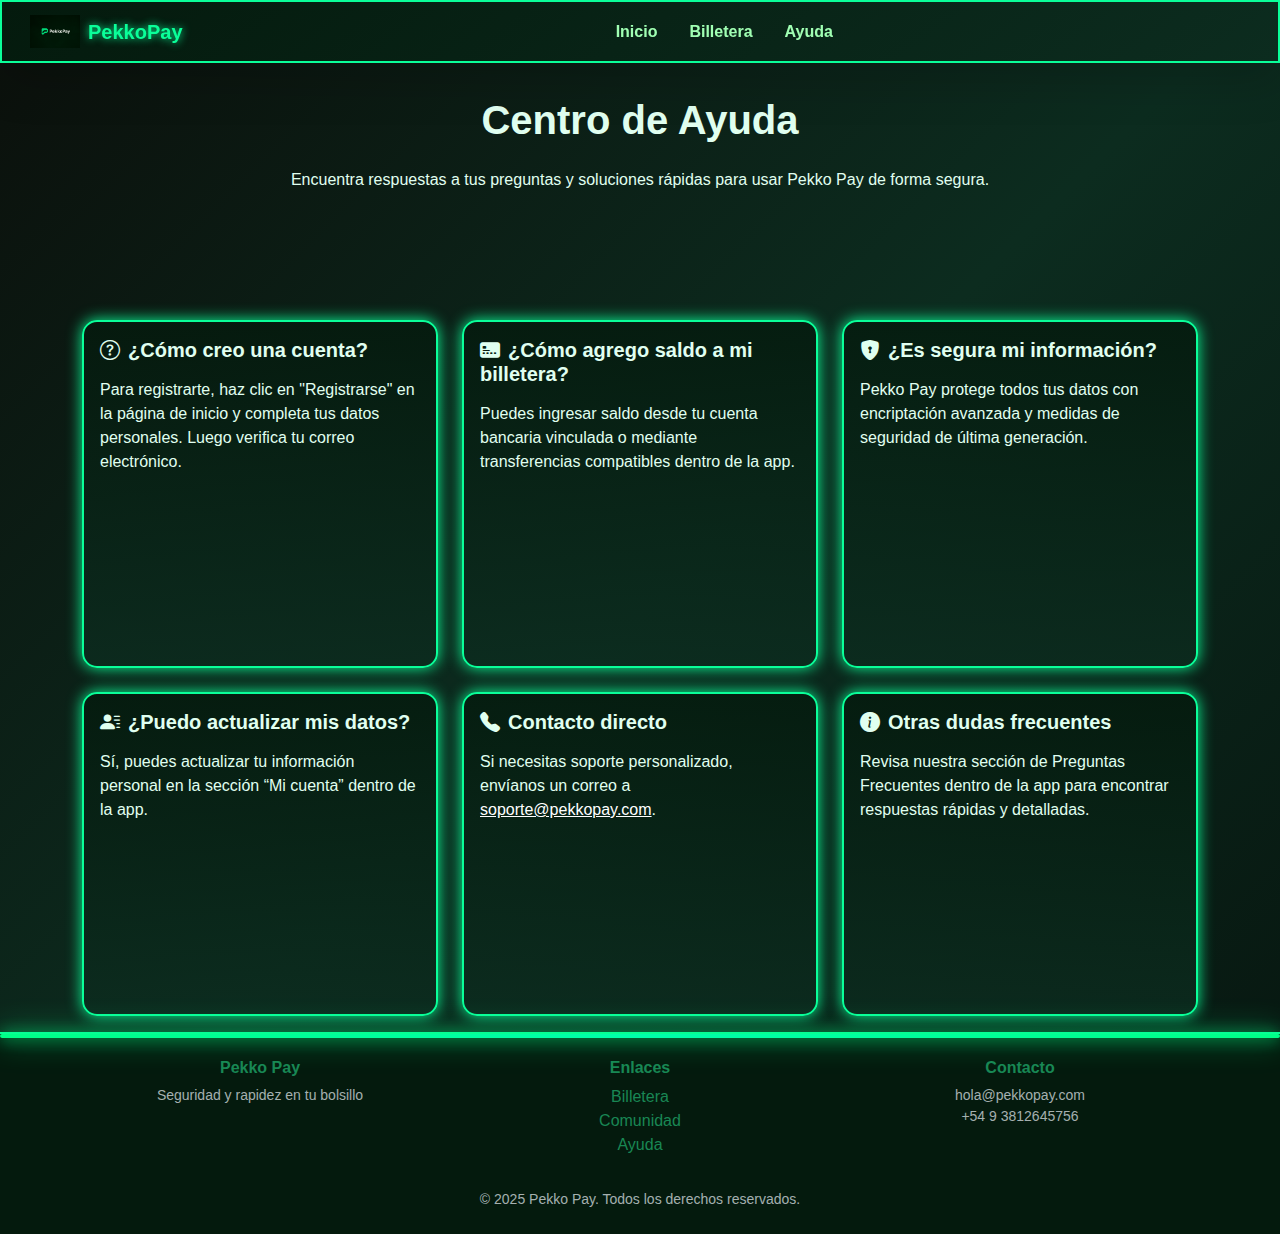
<file: pages/ayuda.html>
<!DOCTYPE html>
<html lang="es" data-bs-theme="dark">
<head>
  <meta charset="UTF-8">
  <meta name="viewport" content="width=device-width, initial-scale=1.0">
  <title>Pekko Pay - Centro de Ayuda</title>
  <link href="https://cdn.jsdelivr.net/npm/bootstrap@5.3.8/dist/css/bootstrap.min.css" rel="stylesheet">
  <link rel="stylesheet" href="https://cdn.jsdelivr.net/npm/bootstrap-icons@1.11.3/font/bootstrap-icons.css">
  <link rel="stylesheet" href="../css/style.css">
</head>
<body class="inicio-app-body">

  <!-- HEADER -->
  <header class="mb-5">
    <nav class="navbar  navbar-expand-lg  bg-opacity-75 fixed-top  mx-auto shadow-lg w-100 px-3">
      <div class="container-fluid justify-content-between">
        <a class="navbar-brand text-white fw-bold d-flex align-items-center" href="../index.html">
          <img src="../img/pekkopayfinal.png" alt="Logo" class="me-2 ImagenNav">PekkoPay
        </a>

        <button class="navbar-toggler bg-black" type="button" data-bs-toggle="collapse" data-bs-target="#navbarHelp" aria-controls="navbarHelp" aria-expanded="false" aria-label="Toggle navigation">
          <span class="navbar-toggler-icon"></span>
        </button>

        <div class="collapse navbar-collapse justify-content-center" id="navbarHelp">
          <ul class="navbar-nav mb-2 mb-lg-0 text-center">
            <li class="nav-item"><a class="nav-link text-white fw-semibold px-3" href="../index.html">Inicio</a></li>
            <li class="nav-item"><a class="nav-link text-white fw-semibold px-3" href="../pages/error404.html">Billetera</a></li>
            <li class="nav-item"><a class="nav-link text-white fw-semibold px-3" href="../pages/ayuda.html">Ayuda</a></li>
          </ul>
        </div>
      </div>
    </nav>
  </header>

  <!-- MAIN -->
  <main class="container py-5 mt-5">
    <h1 class="text-center fw-bold mb-4">Centro de Ayuda</h1>
    <p class="text-center mb-5">Encuentra respuestas a tus preguntas y soluciones rápidas para usar Pekko Pay de forma segura.</p>

    <section class="row g-4">
      <article class="col-12 col-md-6 col-lg-4">
        <div class="inicio-card p-3 h-100">
          <h5 class="fw-bold mb-3"><i class="bi bi-question-circle me-2"></i>¿Cómo creo una cuenta?</h5>
          <p>Para registrarte, haz clic en "Registrarse" en la página de inicio y completa tus datos personales. Luego verifica tu correo electrónico.</p>
        </div>
      </article>

      <article class="col-12 col-md-6 col-lg-4">
        <div class="inicio-card p-3 h-100">
          <h5 class="fw-bold mb-3"><i class="bi bi-credit-card-2-front-fill me-2"></i>¿Cómo agrego saldo a mi billetera?</h5>
          <p>Puedes ingresar saldo desde tu cuenta bancaria vinculada o mediante transferencias compatibles dentro de la app.</p>
        </div>
      </article>

      <article class="col-12 col-md-6 col-lg-4">
        <div class="inicio-card p-3 h-100">
          <h5 class="fw-bold mb-3"><i class="bi bi-shield-lock-fill me-2"></i>¿Es segura mi información?</h5>
          <p>Pekko Pay protege todos tus datos con encriptación avanzada y medidas de seguridad de última generación.</p>
        </div>
      </article>

      <article class="col-12 col-md-6 col-lg-4">
        <div class="inicio-card p-3 h-100">
          <h5 class="fw-bold mb-3"><i class="bi bi-person-lines-fill me-2"></i>¿Puedo actualizar mis datos?</h5>
          <p>Sí, puedes actualizar tu información personal en la sección “Mi cuenta” dentro de la app.</p>
        </div>
      </article>

      <article class="col-12 col-md-6 col-lg-4">
        <div class="inicio-card p-3 h-100">
          <h5 class="fw-bold mb-3"><i class="bi bi-telephone-fill me-2"></i>Contacto directo</h5>
          <p>Si necesitas soporte personalizado, envíanos un correo a <a href="mailto:soporte@pekkopay.com" class="text-white">soporte@pekkopay.com</a>.</p>
        </div>
      </article>

      <article class="col-12 col-md-6 col-lg-4">
        <div class="inicio-card p-3 h-100">
          <h5 class="fw-bold mb-3"><i class="bi bi-info-circle-fill me-2"></i>Otras dudas frecuentes</h5>
          <p>Revisa nuestra sección de Preguntas Frecuentes dentro de la app para encontrar respuestas rápidas y detalladas.</p>
        </div>
      </article>
    </section>
  </main>

  <!-- FOOTER -->
  <footer class="footer mt-5 py-4 position-relative">
    <div class="footer-glow"></div>

    <div class="container text-center text-white">
      <div class="row">
        <div class="col-12 col-md-4 mb-3 mb-md-0">
          <h6 class="fw-bold text-success">Pekko Pay</h6>
          <p class="small text-muted">Seguridad y rapidez en tu bolsillo</p>
        </div>
        <div class="col-12 col-md-4 mb-3 mb-md-0">
          <h6 class="fw-bold text-success">Enlaces</h6>
          <ul class="list-unstyled">
            <li><a href="../pages/error404.html" class="text-success text-decoration-none">Billetera</a></li>
            <li><a href="../pages/error404.html" class="text-success text-decoration-none">Comunidad</a></li>
            <li><a href="#" class="text-success text-decoration-none">Ayuda</a></li>
          </ul>
        </div>
        <div class="col-12 col-md-4">
          <h6 class="fw-bold text-success">Contacto</h6>
          <p class="small text-muted mb-0">hola@pekkopay.com</p>
          <p class="small text-muted mb-0">+54 9 3812645756</p>
        </div>
      </div>
      <div class="mt-3 small text-muted">
        &copy; 2025 Pekko Pay. Todos los derechos reservados.
      </div>
    </div>
  </footer>

  <script src="https://cdn.jsdelivr.net/npm/bootstrap@5.3.8/dist/js/bootstrap.bundle.min.js"></script>
</body>
</html>
</file>
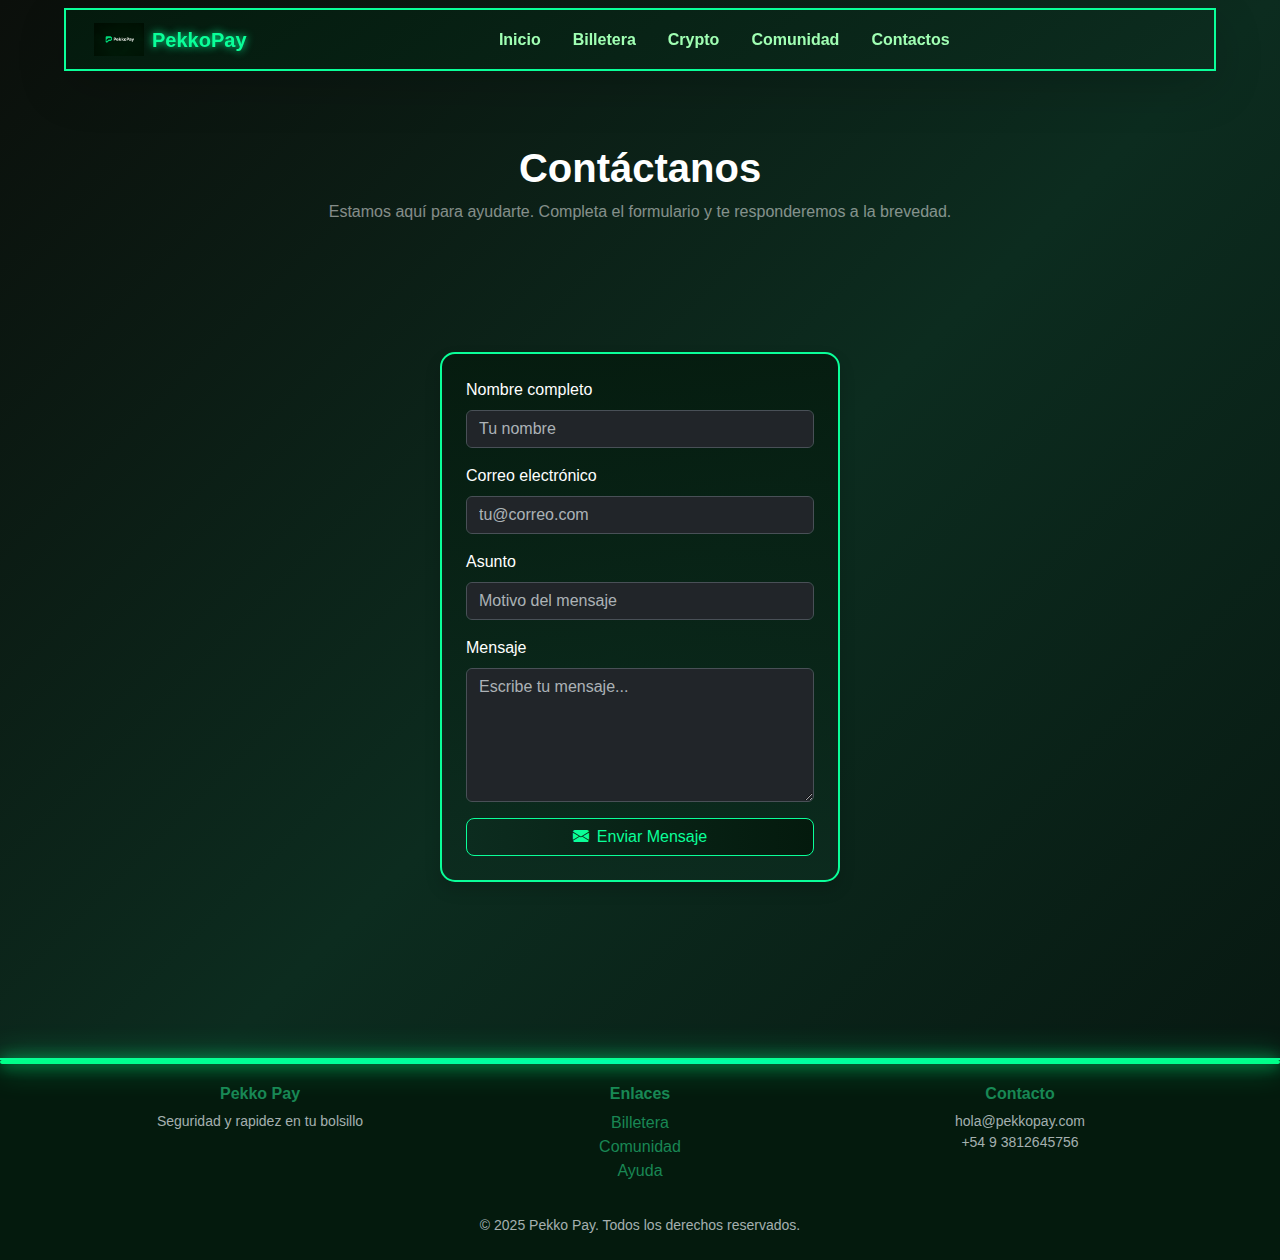
<file: pages/contacto.html>
<!DOCTYPE html>
<html lang="es" data-bs-theme="dark">
<head>
  <meta charset="UTF-8" />
  <meta name="viewport" content="width=device-width, initial-scale=1.0" />
  <meta name="author" content="Leo Medina" />
  <title>Contactos - Pekko Pay</title>

  <link href="https://cdn.jsdelivr.net/npm/bootstrap@5.3.8/dist/css/bootstrap.min.css" rel="stylesheet"/>
  <link rel="stylesheet" href="https://cdn.jsdelivr.net/npm/bootstrap-icons@1.11.3/font/bootstrap-icons.css"/>
  <link rel="stylesheet" href="../css/style.css"/>
</head>
<body class="inicio-app-body">


  <header class="fixed-top w-100 py-2">
    <nav class="navbar navbar-expand-lg bg-dark bg-opacity-75  shadow-lg px-3 mx-auto">
      <div class="container-fluid justify-content-between align-items-center">

      
        <a class="navbar-brand d-flex align-items-center text-white fw-bold me-3" href="../index.html">
          <img src="../img/pekkopayfinal.png" alt="Logo"class="me-2 ImagenNav">
          PekkoPay
        </a>

        
        <button class="navbar-toggler bg-black" type="button" data-bs-toggle="collapse" data-bs-target="#navbarContact" aria-controls="navbarContact" aria-expanded="false" aria-label="Toggle navigation">
          <span class="navbar-toggler-icon"></span>
        </button>

     
        <div class="collapse navbar-collapse justify-content-center" id="navbarContact">
          <ul class="navbar-nav mb-2 mb-lg-0 d-flex align-items-center">
            <li class="nav-item"><a class="nav-link text-white fw-semibold px-3" href="../index.html">Inicio</a></li>
            <li class="nav-item"><a class="nav-link text-white fw-semibold px-3" href="../pages/error404.html">Billetera</a></li>
            <li class="nav-item"><a class="nav-link text-white fw-semibold px-3" href="../pages/error404.html">Crypto</a></li>
            <li class="nav-item"><a class="nav-link text-white fw-semibold px-3" href="../pages/error404.html">Comunidad</a></li>
            <li class="nav-item"><a class="nav-link text-white fw-semibold px-3" href="#">Contactos</a></li>
          </ul>
        </div>

      </div>
    </nav>
  </header>

  <main class="pt-5 mt-5">
    <div class="container py-5">

      <div class="text-center mb-5">
        <h1 class="fw-bold text-white">Contáctanos</h1>
        <p class="text-white-50">Estamos aquí para ayudarte. Completa el formulario y te responderemos a la brevedad.</p>
      </div>

      <div class="row justify-content-center">
        <div class="col-12 col-md-8">

          <div class="inicio-card shadow p-4">
            <form class="row g-3">

              <div class="col-12">
                <label for="nombre" class="form-label text-white">Nombre completo</label>
                <input type="text" class="form-control" id="nombre" placeholder="Tu nombre" required>
              </div>

              <div class="col-12">
                <label for="email" class="form-label text-white">Correo electrónico</label>
                <input type="email" class="form-control" id="email" placeholder="tu@correo.com" required>
              </div>

              <div class="col-12">
                <label for="asunto" class="form-label text-white">Asunto</label>
                <input type="text" class="form-control" id="asunto" placeholder="Motivo del mensaje" required>
              </div>

              <div class="col-12">
                <label for="mensaje" class="form-label text-white">Mensaje</label>
                <textarea class="form-control" id="mensaje" rows="5" placeholder="Escribe tu mensaje..." required></textarea>
              </div>

              <div class="col-12 d-grid">
                <button type="submit" class="btn btn-light text-success rounded-3 inicio-btn">
                  <i class="bi bi-envelope-fill me-2"></i>Enviar Mensaje
                </button>
              </div>

            </form>
          </div>

        </div>
      </div>

    </div>
  </main>

  <footer class="footer mt-5 py-4 position-relative">

  <div class="footer-glow"></div>

  <div class="container text-center text-white">
    <div class="row">
      <div class="col-md-4 mb-3 mb-md-0">
        <h6 class="fw-bold text-success">Pekko Pay</h6>
        <p class="small text-muted">Seguridad y rapidez en tu bolsillo</p>
      </div>
      <div class="col-md-4 mb-3 mb-md-0">
        <h6 class="fw-bold text-success">Enlaces</h6>
        <ul class="list-unstyled">
          <li><a href="../pages/error404.html" class="text-success text-decoration-none">Billetera</a></li>
          <li><a href="../pages/error404.html" class="text-success text-decoration-none">Comunidad</a></li>
          <li><a href="../pages/ayuda.html" class="text-success text-decoration-none">Ayuda</a></li>
        </ul>
      </div>
      <div class="col-md-4">
        <h6 class="fw-bold text-success">Contacto</h6>
        <p class="small text-muted mb-0">hola@pekkopay.com</p>
        <p class="small text-muted mb-0">+54 9 3812645756</p>
      </div>
    </div>
    <div class="mt-3 small text-muted">
      &copy; 2025 Pekko Pay. Todos los derechos reservados.
    </div>
  </div>
</footer>

  <script src="https://cdn.jsdelivr.net/npm/bootstrap@5.3.8/dist/js/bootstrap.bundle.min.js"></script>
</body>
</html>
</file>
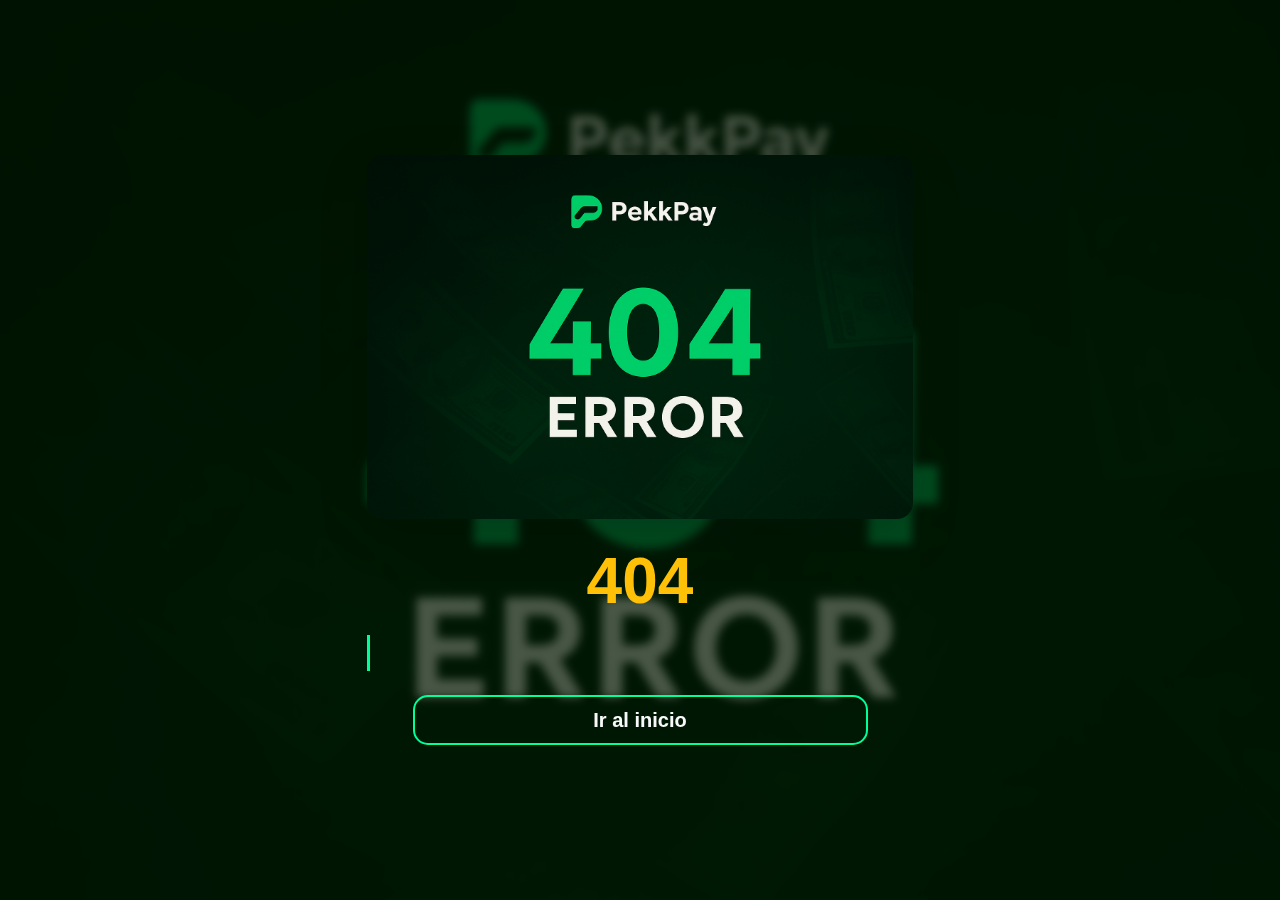
<file: pages/error404.html>
<!DOCTYPE html>
<html lang="es">
<head>
  <meta charset="UTF-8">
  <meta name="viewport" content="width=device-width, initial-scale=1.0">
  <title>Error 404 - Página no encontrada</title>
  <link href="https://cdn.jsdelivr.net/npm/bootstrap@5.3.3/dist/css/bootstrap.min.css" rel="stylesheet">
  <link rel="stylesheet" href="../css/style.css">
</head>
<body class="fondo-imagen d-flex align-items-center justify-content-center min-vh-100 text-center">
  
  <section class="container">
    <div class="row justify-content-center">
      <div class="col-11 col-md-8 col-lg-6">
        <img src="../img/pekkoError.png" alt="Error PekkoPay" class="img-fluid mb-4 rounded-4 shadow-lg">
        
        <h1 class="display-3 fw-bold text-warning mb-3">404</h1>
        <p class="fs-4 text-light fw-semibold texto-animado">Ups... la página que buscas no existe.</p>

        <div class="d-grid gap-2 col-10 mx-auto mt-4">
          <a href="../index.html" class="btn btn-animado btn-success text-light fs-5 fw-bold py-2">
            Ir al inicio
          </a>
        </div>
      </div>
    </div>
  </section>

  <script src="https://cdn.jsdelivr.net/npm/bootstrap@5.3.3/dist/js/bootstrap.bundle.min.js"></script>
</body>
</html>
</file>
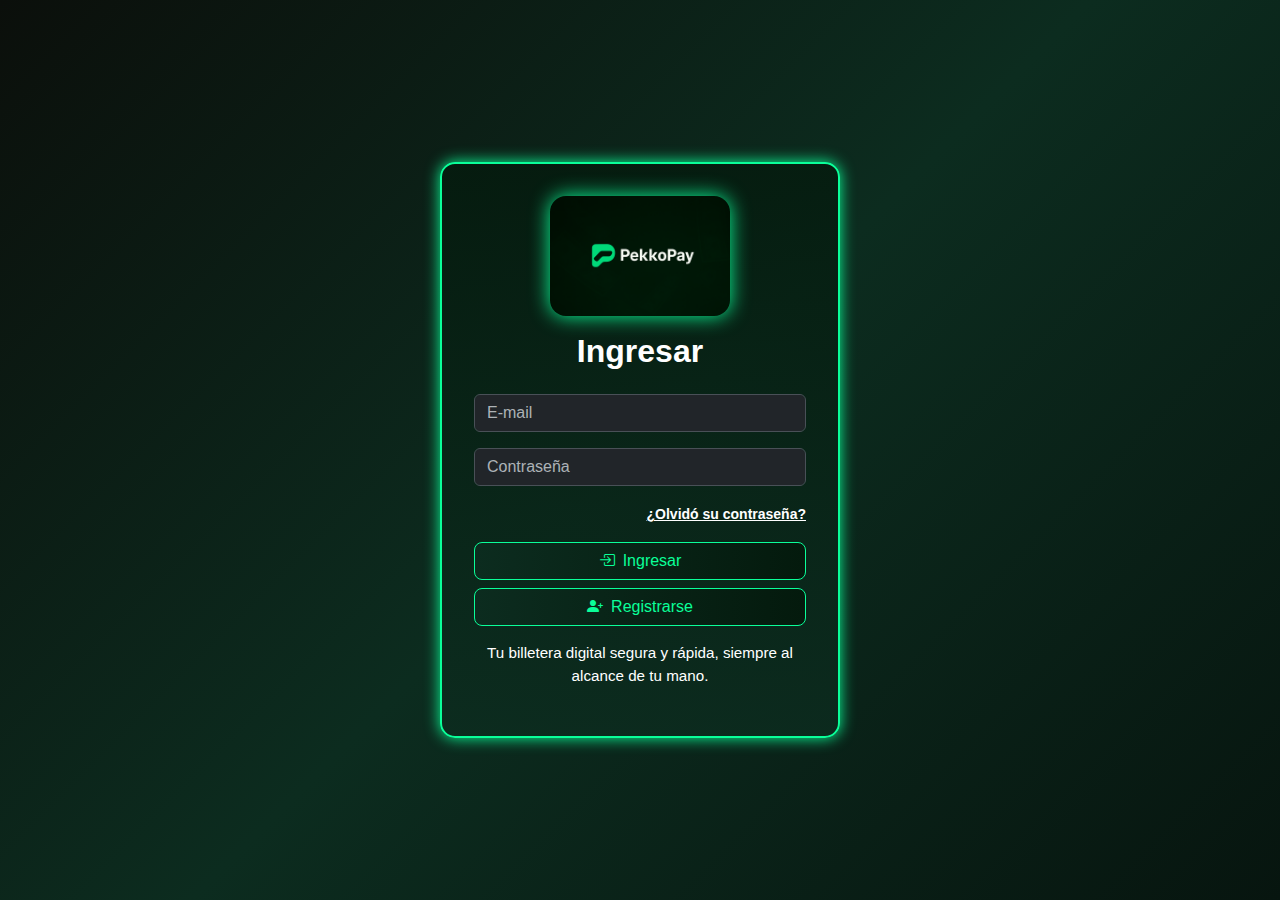
<file: pages/login.html>
<!DOCTYPE html>
<html lang="es" data-bs-theme="dark">
<head>
  <meta charset="UTF-8">
  <meta name="viewport" content="width=device-width, initial-scale=1.0">
  <title>Login - Pekko Pay</title>
  <link href="https://cdn.jsdelivr.net/npm/bootstrap@5.3.8/dist/css/bootstrap.min.css" rel="stylesheet">
  <link rel="stylesheet" href="https://cdn.jsdelivr.net/npm/bootstrap-icons@1.11.3/font/bootstrap-icons.css">
  <link rel="stylesheet" href="../css/style.css">
</head>
<body class="inicio-app-body d-flex align-items-center justify-content-center min-vh-100">

  <section class="inicio-card w-100 text-center">
    <img src="../img/pekkopayfinal.png" alt="Pekko Pay Logo" class="inicio-logo d-block mx-auto mb-3 rounded-4">
    <h2 class="fw-bold mb-4 text-white">Ingresar</h2>

    <form action="../pages/home.html" method="get" class="row g-3">
      <div class="col-12">
        <input type="email" class="form-control" placeholder="E-mail" required>
      </div>
      <div class="col-12">
        <input type="password" class="form-control" placeholder="Contraseña" required>
      </div>
      <div class="col-12 text-end">
        <a href="../pages/error404.html" class="small text-white fw-semibold">¿Olvidó su contraseña?</a>
      </div>

      <div class="col-12 d-grid gap-2 mt-3">
        <button type="submit" class="inicio-btn btn btn-light text-danger rounded-3">
          <i class="bi bi-box-arrow-in-right me-2"></i>Ingresar
        </button>
        <a href="../pages/registro.html" class="inicio-btn btn btn-outline-light rounded-3">
          <i class="bi bi-person-plus-fill me-2"></i>Registrarse
        </a>
      </div>
    </form>

    <p class="inicio-text mt-3 text-white">Tu billetera digital segura y rápida, siempre al alcance de tu mano.</p>
  </section>

  <script src="https://cdn.jsdelivr.net/npm/bootstrap@5.3.8/dist/js/bootstrap.bundle.min.js"></script>
</body>
</html>
</file>
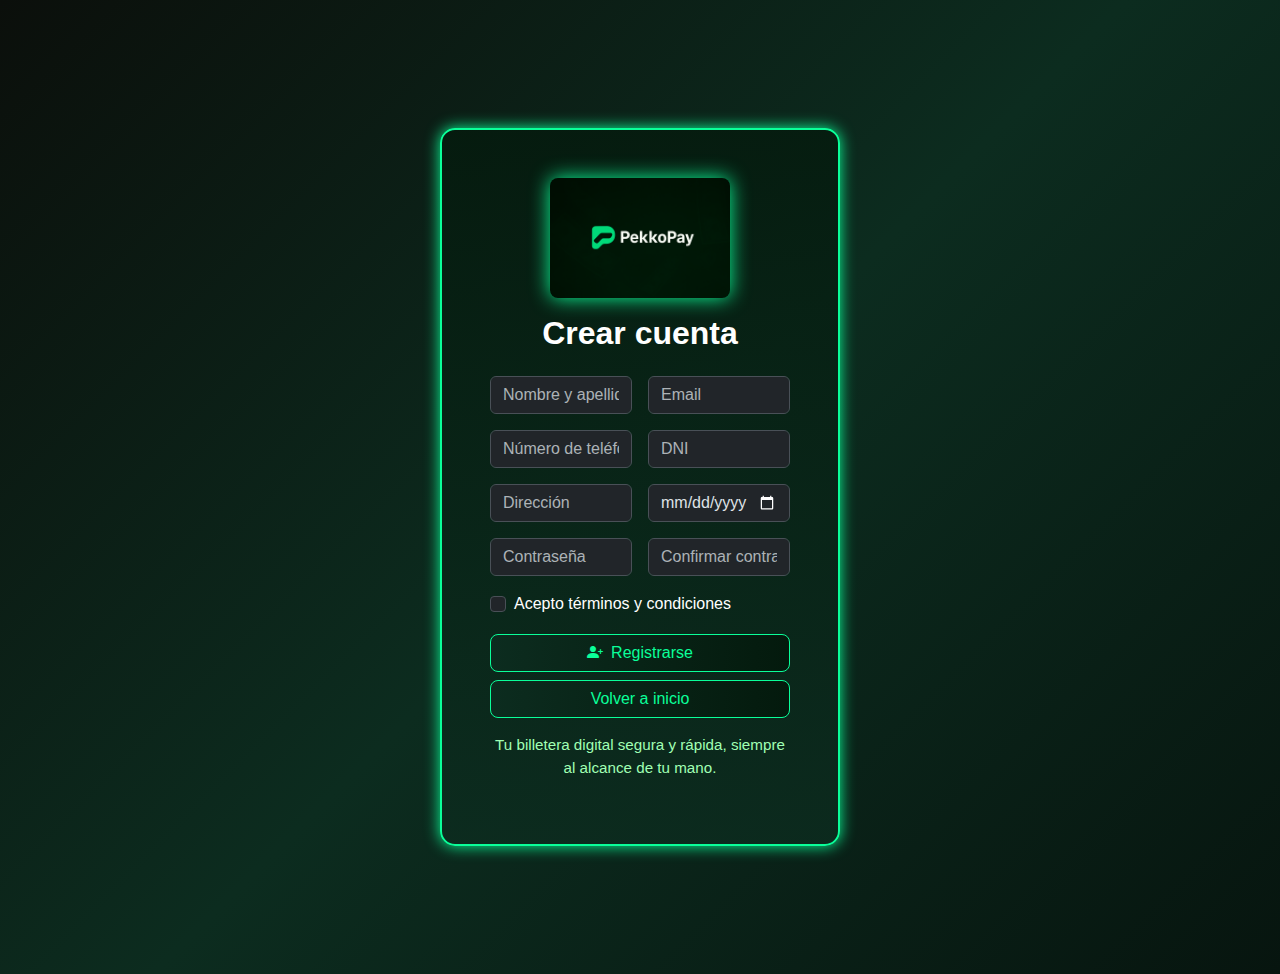
<file: pages/registro.html>
<!DOCTYPE html>
<html lang="es" data-bs-theme="dark">
<head>
  <meta charset="UTF-8">
  <meta name="viewport" content="width=device-width, initial-scale=1.0">
  <meta name="author" content="Leo Medina, joaquin guzman">
  <link href="https://cdn.jsdelivr.net/npm/bootstrap@5.3.8/dist/css/bootstrap.min.css" rel="stylesheet">
  <link rel="stylesheet" href="https://cdn.jsdelivr.net/npm/bootstrap-icons@1.11.3/font/bootstrap-icons.css">
  <link rel="stylesheet" href="../css/style.css">
<title>Registro - Pekko Pay</title>
</head>
<body class="inicio-app-body">
<header></header>
<main>
  <section> 
  <div class="container py-5">
    <div class="row justify-content-center">
      <div class="col-12 col-md-10 col-lg-8">
        <div class="inicio-card p-4 p-lg-5">
          <img src="../img/pekkopayfinal.png" alt="Pekko Pay Logo" class="inicio-logo d-block mx-auto mb-3 rounded-3">
          <h2 class="fw-bold mb-4 text-white text-center">Crear cuenta</h2>

          <form class="row g-3" action="../pages/login.html" method="get">
            
            <div class="col-12 col-lg-6">
              <input type="text" class="form-control" placeholder="Nombre y apellido" required />
            </div>
            <div class="col-12 col-lg-6">
              <input type="email" class="form-control" placeholder="Email" required />
            </div>

            
            <div class="col-12 col-lg-6">
              <input type="tel" class="form-control" placeholder="Número de teléfono" required />
            </div>
            <div class="col-12 col-lg-6">
              <input type="text" class="form-control" placeholder="DNI" required />
            </div>

            
            <div class="col-12 col-lg-6">
              <input type="text" class="form-control" placeholder="Dirección" required />
            </div>
            <div class="col-12 col-lg-6">
              <input type="date" class="form-control" required />
            </div>

           
            <div class="col-12 col-lg-6">
              <input type="password" class="form-control" placeholder="Contraseña" minlength="8" required />
            </div>
            <div class="col-12 col-lg-6">
              <input type="password" class="form-control" placeholder="Confirmar contraseña" minlength="8" required />
            </div>

            <div class="col-12 text-start">
              <div class="form-check">
                <input class="form-check-input" type="checkbox" id="terminos" required />
                <label class="form-check-label text-white" for="terminos">
                  Acepto términos y condiciones
                </label>
              </div>
            </div>

     
            <div class="col-12 d-grid gap-2 mt-3">
              <button type="submit" class="inicio-btn btn btn-light text-danger rounded-3">
                <i class="bi bi-person-plus-fill me-2"></i>Registrarse
              </button>
              <a href="../index.html" class="inicio-btn btn btn-outline-light rounded-3">
                Volver a inicio
              </a>
            </div>
          </form>

          <p class="inicio-text mt-3 text-center">Tu billetera digital segura y rápida, siempre al alcance de tu mano.</p>
        </div>
      </div>
    </div>
  </div>
  </section>
  </main>
<footer></footer>
  <script src="https://cdn.jsdelivr.net/npm/bootstrap@5.3.8/dist/js/bootstrap.bundle.min.js"></script>
</body>
</html>
</file>
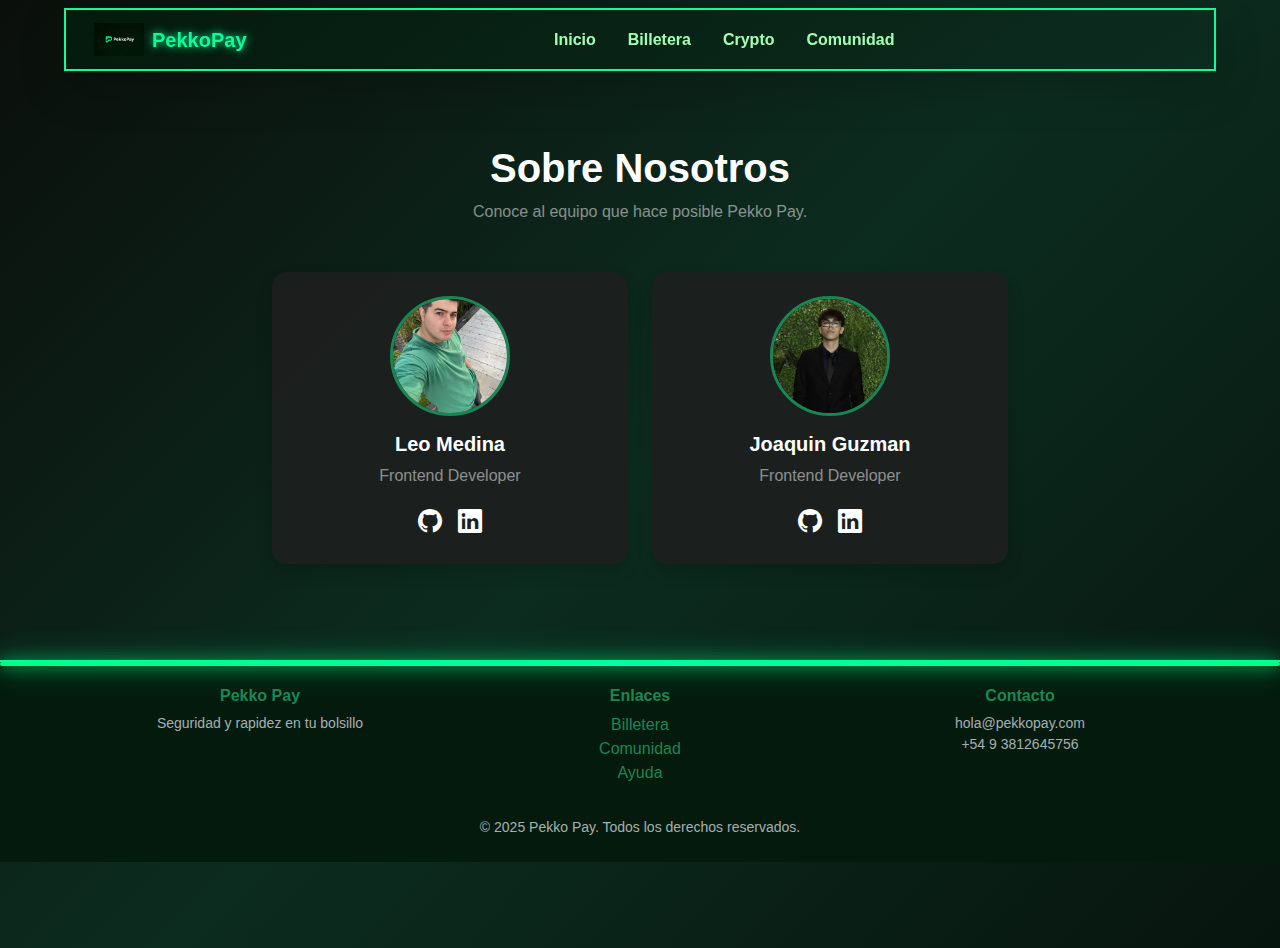
<file: pages/sobreNosotros.html>
<!DOCTYPE html>
<html lang="es" data-bs-theme="dark">
  <head>
    <meta charset="UTF-8" />
    <meta name="viewport" content="width=device-width, initial-scale=1.0" />
    <meta name="author" content="Leo Medina" />
    <title>Sobre Nosotros - Pekko Pay</title>

    <link
      href="https://cdn.jsdelivr.net/npm/bootstrap@5.3.8/dist/css/bootstrap.min.css"
      rel="stylesheet"
    />
    <link
      rel="stylesheet"
      href="https://cdn.jsdelivr.net/npm/bootstrap-icons@1.11.3/font/bootstrap-icons.css"
    />
    <link rel="stylesheet" href="../css/style.css" />
  </head>

  <body class="inicio-app-body">
    <!-- NAVBAR -->
    <header class="fixed-top w-100 py-2">
      <nav class="navbar navbar-expand-lg bg-dark bg-opacity-75 shadow-lg px-3 mx-auto">
        <div class="container-fluid justify-content-between align-items-center">
          <a
            class="navbar-brand d-flex align-items-center text-white fw-bold me-3"
            href="../index.html"
          >
            <img src="../img/pekkopayfinal.png" alt="Logo Pekko" class="me-2 ImagenNav" />
            PekkoPay
          </a>

          <button
            class="navbar-toggler bg-black"
            type="button"
            data-bs-toggle="collapse"
            data-bs-target="#navbarAbout"
            aria-controls="navbarAbout"
            aria-expanded="false"
            aria-label="Toggle navigation"
          >
            <span class="navbar-toggler-icon"></span>
          </button>

          <div class="collapse navbar-collapse justify-content-center" id="navbarAbout">
            <ul class="navbar-nav mb-2 mb-lg-0 d-flex align-items-center">
              <li class="nav-item">
                <a class="nav-link text-white fw-semibold px-3" href="../index.html">Inicio</a>
              </li>
              <li class="nav-item">
                <a class="nav-link text-white fw-semibold px-3" href="../pages/error404.html">Billetera</a>
              </li>
              <li class="nav-item">
                <a class="nav-link text-white fw-semibold px-3" href="../pages/error404.html">Crypto</a>
              </li>
              <li class="nav-item">
                <a class="nav-link text-white fw-semibold px-3" href="../pages/error404.html">Comunidad</a>
              </li>
            </ul>
          </div>
        </div>
      </nav>
    </header>

    <!-- MAIN -->
    <main class="pt-5 mt-5">
      <section>
        <div class="container py-5">
          <div class="text-center mb-5">
            <h1 class="fw-bold text-white">Sobre Nosotros</h1>
            <p class="text-white-50">Conoce al equipo que hace posible Pekko Pay.</p>
          </div>

          <div class="row g-4 justify-content-center">
            <!-- Card 1 -->
            <div class="col-12 col-sm-6 col-md-4">
              <div class="dev-card shadow p-4 text-center">
                <img src="../img/LeoMedina.jpg" alt="Leo Medina" class="dev-img rounded-circle mb-3" />
                <h5 class="fw-bold text-white">Leo Medina</h5>
                <p class="text-white-50 mb-3">Frontend Developer</p>
                <div class="social-links d-flex justify-content-center gap-3">
                  <a href="https://github.com/LeoMedina42" target="_blank" class="text-white fs-4">
                    <i class="bi bi-github"></i>
                  </a>
                  <a href="https://www.linkedin.com/in/jose-leonardo-medina-2492072b3/" target="_blank" class="text-white fs-4">
                    <i class="bi bi-linkedin"></i>
                  </a>
                </div>
              </div>
            </div>

            <!-- Card 2 -->
            <div class="col-12 col-sm-6 col-md-4">
              <div class="dev-card shadow p-4 text-center">
                <img src="../img/joaquin guzman.jpg" alt="Joaquin Guzman" class="dev-img rounded-circle mb-3" />
                <h5 class="fw-bold text-white">Joaquin Guzman</h5>
                <p class="text-white-50 mb-3">Frontend Developer</p>
                <div class="social-links d-flex justify-content-center gap-3">
                  <a href="https://github.com/JoaacooG" target="_blank" class="text-white fs-4">
                    <i class="bi bi-github"></i>
                  </a>
                  <a href="https://www.linkedin.com/in/jose-leonardo-medina-2492072b3/" target="_blank" class="text-white fs-4">
                    <i class="bi bi-linkedin"></i>
                  </a>
                </div>
              </div>
            </div>
          </div>
        </div>
      </section>
    </main>

    <!-- FOOTER -->
    <footer class="footer mt-5 py-4 position-relative">
      <div class="footer-glow"></div>

      <div class="container text-center text-white">
        <div class="row">
          <div class="col-md-4 mb-3 mb-md-0">
            <h6 class="fw-bold text-success">Pekko Pay</h6>
            <p class="small text-muted">Seguridad y rapidez en tu bolsillo</p>
          </div>
          <div class="col-md-4 mb-3 mb-md-0">
            <h6 class="fw-bold text-success">Enlaces</h6>
            <ul class="list-unstyled">
              <li><a href="../pages/error404.html" class="text-success text-decoration-none">Billetera</a></li>
              <li><a href="../pages/error404.html" class="text-success text-decoration-none">Comunidad</a></li>
              <li><a href="../pages/ayuda.html" class="text-success text-decoration-none">Ayuda</a></li>
            </ul>
          </div>
          <div class="col-md-4">
            <h6 class="fw-bold text-success">Contacto</h6>
            <p class="small text-muted mb-0">hola@pekkopay.com</p>
            <p class="small text-muted mb-0">+54 9 3812645756</p>
          </div>
        </div>
        <div class="mt-3 small text-muted">
          &copy; 2025 Pekko Pay. Todos los derechos reservados.
        </div>
      </div>
    </footer>

    <script src="https://cdn.jsdelivr.net/npm/bootstrap@5.3.8/dist/js/bootstrap.bundle.min.js"></script>
  </body>
</html>
</file>
<file: css/style.css>
/* ============================= */
/* Estilos generales de la app   */
/* ============================= */

.inicio-app-body {
  background: linear-gradient(135deg, #0b0f0b, #0c2c1f, #07150f);
  min-height: 100vh;
  font-family: "Segoe UI", Tahoma, Geneva, Verdana, sans-serif;
  color: #e0fff0;
}
/* =====================*/
/* tamaño para los loguitos del nav */

.ImagenNav {
  width: 50px;
}

/* ============================= */
/* Navbar                        */
/* ============================= */
.navbar {
  background: linear-gradient(145deg, #041a0d, #0c2c1f);
  border: 2px solid #0aff99;
  width: 90%;
}
 /* trabajo con important para navbar */
.navbar .nav-link {
  color: #a0ffb3 !important;
  transition: color 0.3s ease;
}

.navbar .nav-link:hover {
  color: #0aff99 !important;
  text-shadow: 0 0 5px #0aff99;
}

.navbar-brand {
  color: #0aff99 !important;
  text-shadow: 0 0 8px #0aff99;
}

.navbar-toggler {
  border-color: #0aff99;
}

/* ============================= */
/* Secciones inicio / login      */
/* ============================= */
.inicio-card {
  background: linear-gradient(to bottom, #041a0dcc, #0c2c1fcc);
  border: 2px solid #0aff99;
  border-radius: 15px;
  padding: 2rem;
  max-width: 400px;
  margin: 5rem auto;
  box-shadow: 0 0 15px #0aff99;
}

.inicio-logo {
  max-width: 180px;
  filter: drop-shadow(0 0 10px #0aff99);
}

.inicio-btn {
  background: linear-gradient(90deg, #0c2c1f, #041a0d);
  color: #0aff99 !important;
  border: 1px solid #0aff99;
  transition: all 0.3s ease;
}

.inicio-btn:hover {
  background: #0aff99;
  color: #041a0d !important;
  box-shadow: 0 0 10px #0aff99;
}

.inicio-text {
  color: #a0ffb3;
  font-size: 0.95rem;
}

/* ============================= */
/* Desktop section               */
/* ============================= */
.desktop-view h1,
.desktop-view h2,
.desktop-view p {
  color: #a0ffb3;
}

.desktop-view .btn-success {
  background: #0aff99;
  border: 1px solid #0aff99;
  color: #041a0d;
  transition: all 0.3s ease;
}

.desktop-view .btn-success:hover {
  background: #041a0d;
  color: #0aff99;
  box-shadow: 0 0 10px #0aff99;
}

.desktop-view .btn-outline-light {
  color: #0aff99;
  border-color: #0aff99;
}

.desktop-view .btn-outline-light:hover {
  background: #0aff99;
  color: #041a0d;
}

/* ============================= */
/* Videos           */
/* ============================= */
video {
  border: 2px solid #0aff99;
  box-shadow: 0 0 15px #0aff99;
  border-radius: 10px;
}

/* ============================= */
/* Mobile (celulares)      */
/* ============================= */
.mobile-view {
  display: none;
}

@media (max-width: 992px) {
  .desktop-view {
    display: none;
  }
  .mobile-view {
    display: block;
    margin-top: 6rem;
  }
}

/* ============================= */
/* Footer verde neón y glow      */
/* ============================= */
.footer {
  background: #041a0d;
  border-top: 2px solid #0aff99;
  position: relative;
}

.footer-glow {
  position: absolute;
  top: 0;
  left: 0;
  width: 100%;
  height: 4px;
  background: linear-gradient(90deg, #00ff88, #00ffaa, #00ff88);
  box-shadow: 0 0 15px #00ff88, 0 0 30px #00ff88;
  animation: moverGlow 3s linear infinite;
  border-radius: 2px;
}

/* Animación que hace "correr" el glow */
@keyframes moverGlow {
  0% {
    transform: translateX(-50%);
  }
  100% {
    transform: translateX(50%);
  }
}

/* Efectos de hover en links e íconos del footer */
.footer a:hover,
.footer i:hover {
  color: #00ff88 !important;
  transition: color 0.3s;
}

/* Glow y hover neón para botones y cards */
.inicio-card,
.inicio-btn {
  transition: all 0.3s ease-in-out;
}

.inicio-card:hover,
.inicio-btn:hover {
  box-shadow: 0 0 15px #00ff88, 0 0 30px #00ffaa;
  transform: translateY(-3px);
}

/* Animación sutil de pulsación para acciones rápidas */
.inicio-card {
  animation: pulseGlow 4s ease-in-out infinite;
}

@keyframes pulseGlow {
  0%,
  100% {
    box-shadow: 0 0 10px #00ff88, 0 0 20px #00ffaa;
  }
  50% {
    box-shadow: 0 0 20px #00ff88, 0 0 40px #00ffaa;
  }
}

/* Scroll horizontal para acciones rápidas en mobile */
.d-flex.overflow-auto > .inicio-card {
  min-width: 120px;
  flex-shrink: 0;
}

/* Glow en icons del navbar y footer al hover */
.nav-link:hover i,
.footer a:hover i {
  color: #00ff88;
  text-shadow: 0 0 10px #00ff88;
  transition: all 0.3s ease-in-out;
}

body {
  font-family: "Poppins", sans-serif;
}

.fondo-imagen {
  position: relative;
  min-height: 100vh;
  background: url("../img/pekkoError.png") center/cover no-repeat;
}

.fondo-imagen::after {
  content: "";
  position: absolute;
  inset: 0;
  background: rgba(0, 20, 0, 0.7); /* capa verde oscura */
  backdrop-filter: blur(5px); /* pequeño desenfoque */
  z-index: -1;
}

.texto-animado {
  color: #00ff99;
  font-family: "Courier New", monospace;
  overflow: hidden;
  white-space: nowrap;
  border-right: 3px solid #00ff99;
  width: 0;
  animation: escribir 4s steps(40, end) forwards, parpadeo 0.8s infinite;
}

@keyframes escribir {
  from {
    width: 0;
  }
  to {
    width: 100%;
  }
}

@keyframes parpadeo {
  50% {
    border-color: black;
  }
}

/* botón neón error 404 animado */
.btn-animado {
  position: relative;
  display: inline-block;
  color: #00ff99;
  background: transparent;
  border: 2px solid #00ff99;
  border-radius: 15px;
  text-decoration: none;
  overflow: hidden;
  transition: color 0.3s ease, box-shadow 0.3s ease;
}

/* foco al pasaar mouse */
.btn-animado:hover {
  color: #000;
  background: #00ff99;
  box-shadow: 0 0 15px #00ff99, 0 0 30px #00ff99, 0 0 45px #00ff99;
}

/*  brillo constante sutil  */
@keyframes brilloBoton {
  0%,
  100% {
    box-shadow: 0 0 10px #00ff99, 0 0 20px #00ff99;
  }
  50% {
    box-shadow: 0 0 20px #00ff99, 0 0 40px #00ff99;
  }
}

.btn-animado {
  animation: brilloBoton 2s ease-in-out infinite alternate;
}

/* efecto de línea que cruza el botón */
.btn-animado::before {
  content: "";
  position: absolute;
  top: 0;
  left: -100%;
  width: 100%;
  height: 100%;
  background: linear-gradient(
    120deg,
    transparent,
    rgba(0, 255, 153, 0.3),
    transparent
  );
  transition: all 0.6s;
}

.btn-animado:hover::before {
  left: 100%;
}

/* === Tarjetas del equipo === */
.dev-card {
  background: rgba(30, 30, 30, 0.85);
  border-radius: 15px;
  transition: transform 0.3s ease, box-shadow 0.3s ease;
}

.dev-card:hover {
  transform: translateY(-5px);
  box-shadow: 0 0 15px rgba(0, 255, 100, 0.2);
}

.dev-img {
  width: 120px;
  height: 120px;
  object-fit: cover;
  border: 3px solid #198754; /* verde Bootstrap */
}

/* === Íconos sociales === */
.social-links a {
  transition: color 0.3s ease, transform 0.3s ease;
}

.social-links a:hover {
  color: #00ff7f;
  transform: scale(1.15);
}
</file>
